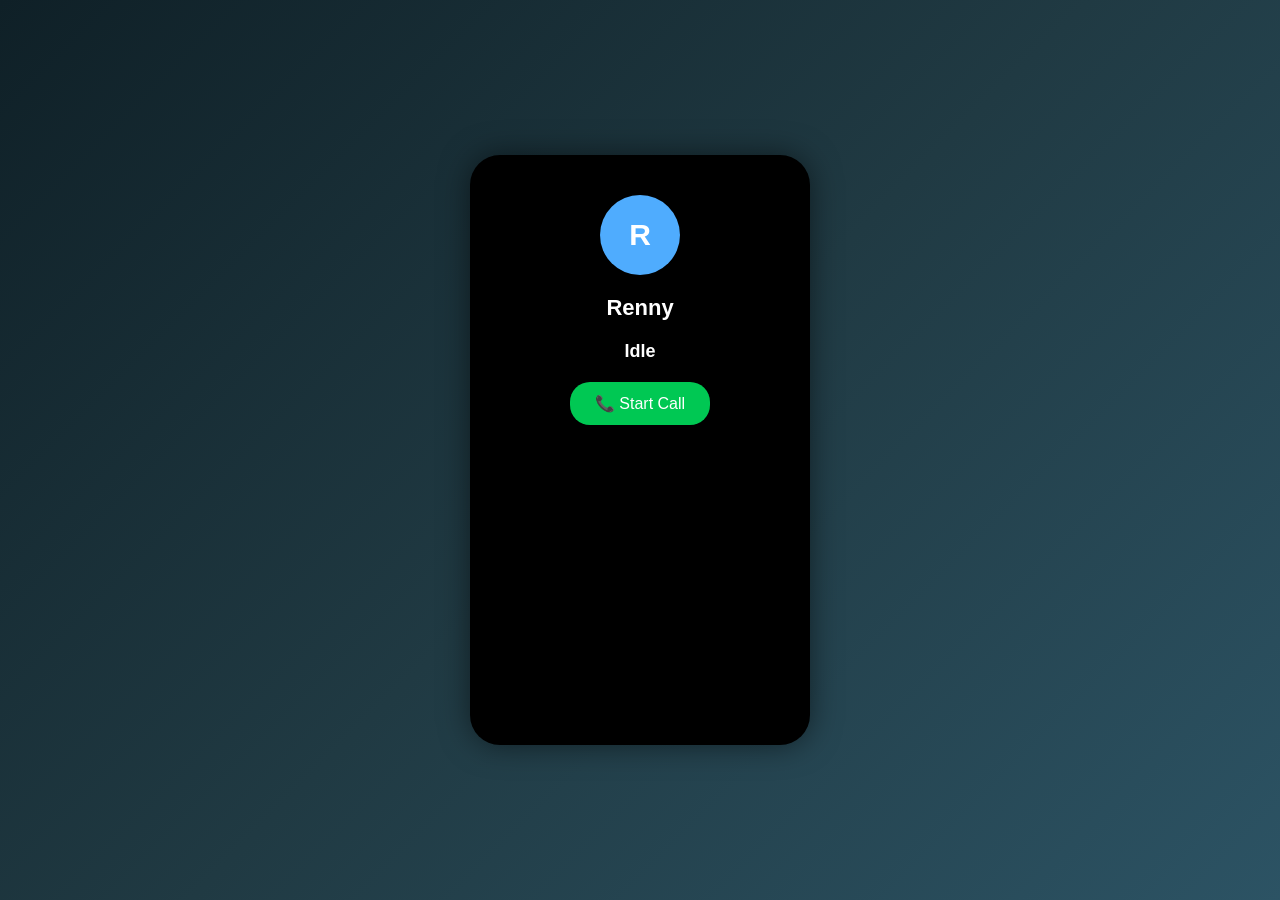
<file: index.html>
<!DOCTYPE html>
<html>
<head>
    <title>VoIP Call Simulation</title>
    <link rel="stylesheet" href="style.css">
</head>

<body>

<div class="phone">

    <!-- Profile Circle -->
    <div class="profile">R</div>

    <!-- User Name -->
    <div class="name">Renny</div>

    <!-- Call Status -->
    <h2 id="status">Idle</h2>

    <!-- Call Button -->
    <button onclick="startCall()">📞 Start Call</button>

</div>

<script src="script.js"></script>

</body>
</html>
</file>
<file: style.css>
body {
    margin: 0;
    font-family: 'Segoe UI', sans-serif;
    background: linear-gradient(135deg, #0f2027, #203a43, #2c5364);
    display: flex;
    justify-content: center;
    align-items: center;
    height: 100vh;
}

/* Mobile Frame */
.phone {
    width: 300px;
    height: 550px;
    background: black;
    border-radius: 30px;
    padding: 20px;
    box-shadow: 0 0 30px rgba(0,0,0,0.5);
    text-align: center;
    color: white;
}

/* Profile circle */
.profile {
    width: 80px;
    height: 80px;
    background: #4facfe;
    border-radius: 50%;
    margin: 20px auto;
    display: flex;
    justify-content: center;
    align-items: center;
    font-size: 30px;
    font-weight: bold;
    color: white;
}
/* Name */
.name {
    font-size: 22px;
    margin-top: 10px;
    font-weight: 600;
}

/* Status text */
#status {
    margin: 20px 0;
    font-size: 18px;
    animation: blink 1s infinite;
}

/* Button */
button {
    padding: 12px 25px;
    font-size: 16px;
    border: none;
    border-radius: 20px;
    background: #00c853;
    color: white;
    cursor: pointer;
}

button:hover {
    background: #00a844;
}

/* Animation */
@keyframes blink {
    0% {opacity: 1;}
    50% {opacity: 0.5;}
    100% {opacity: 1;}
}
</file>
